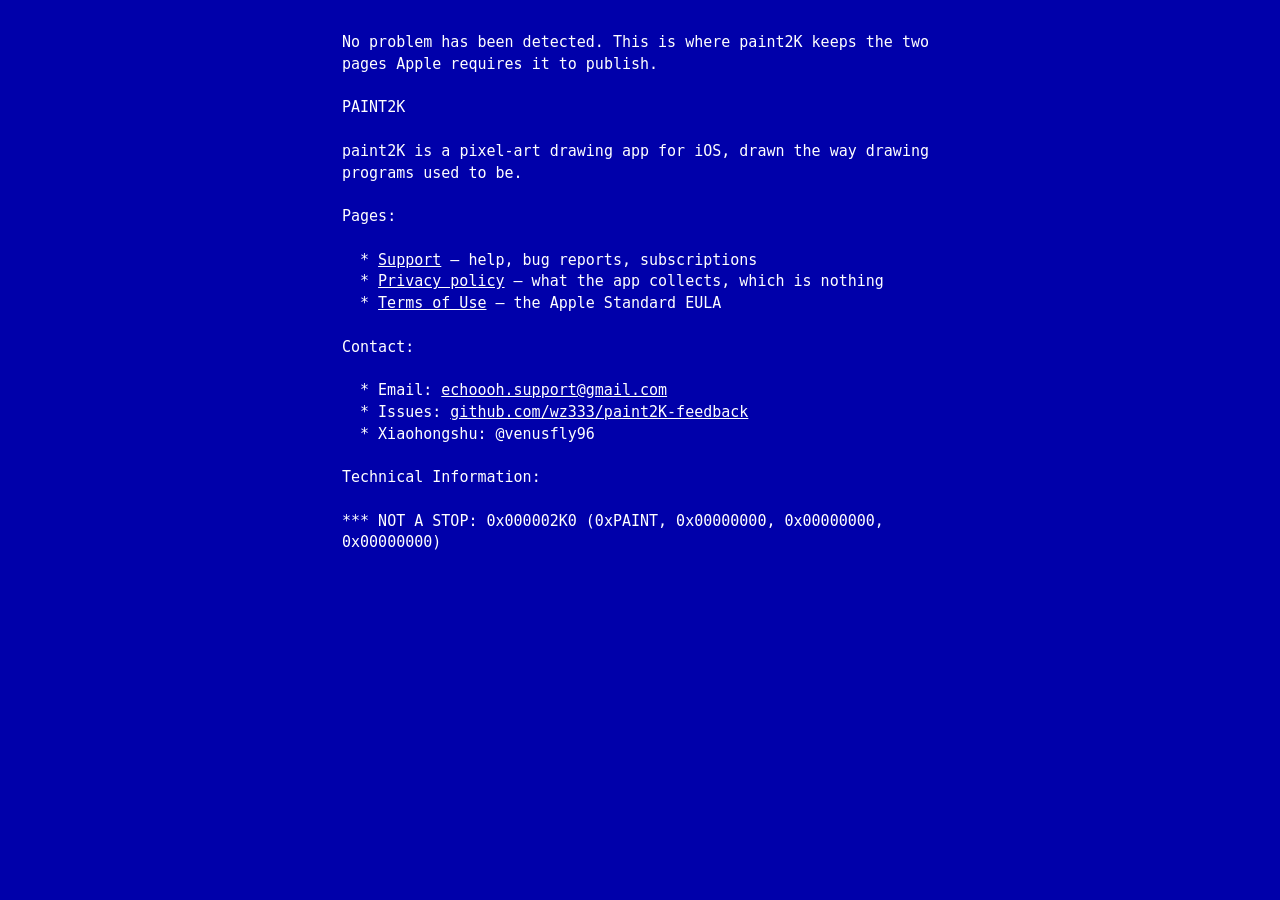
<file: index.html>
<!DOCTYPE html>
<html lang="en">
<head>
<meta charset="utf-8">
<meta name="viewport" content="width=device-width, initial-scale=1">
<title>paint2K</title>
<link rel="stylesheet" href="style.css">
</head>
<body>
<main>
<p>No problem has been detected. This is where paint2K keeps the two pages Apple requires it to publish.</p>

<h1>PAINT2K</h1>

<p>paint2K is a pixel-art drawing app for iOS, drawn the way drawing programs used to be.</p>

<h2>Pages:</h2>

<ul>
<li><a href="support.html">Support</a> — help, bug reports, subscriptions</li>
<li><a href="privacy.html">Privacy policy</a> — what the app collects, which is nothing</li>
<li><a href="https://www.apple.com/legal/internet-services/itunes/dev/stdeula/">Terms of Use</a> — the Apple Standard EULA</li>
</ul>

<h2>Contact:</h2>

<ul>
<li>Email: <a href="mailto:echoooh.support@gmail.com">echoooh.support@gmail.com</a></li>
<li>Issues: <a href="https://github.com/wz333/paint2K-feedback">github.com/wz333/paint2K-feedback</a></li>
<li>Xiaohongshu: @venusfly96</li>
</ul>

<p>Technical Information:</p>

<p>*** NOT A STOP: 0x000002K0 (0xPAINT, 0x00000000, 0x00000000, 0x00000000)</p>
</main>
</body>
</html>
</file>
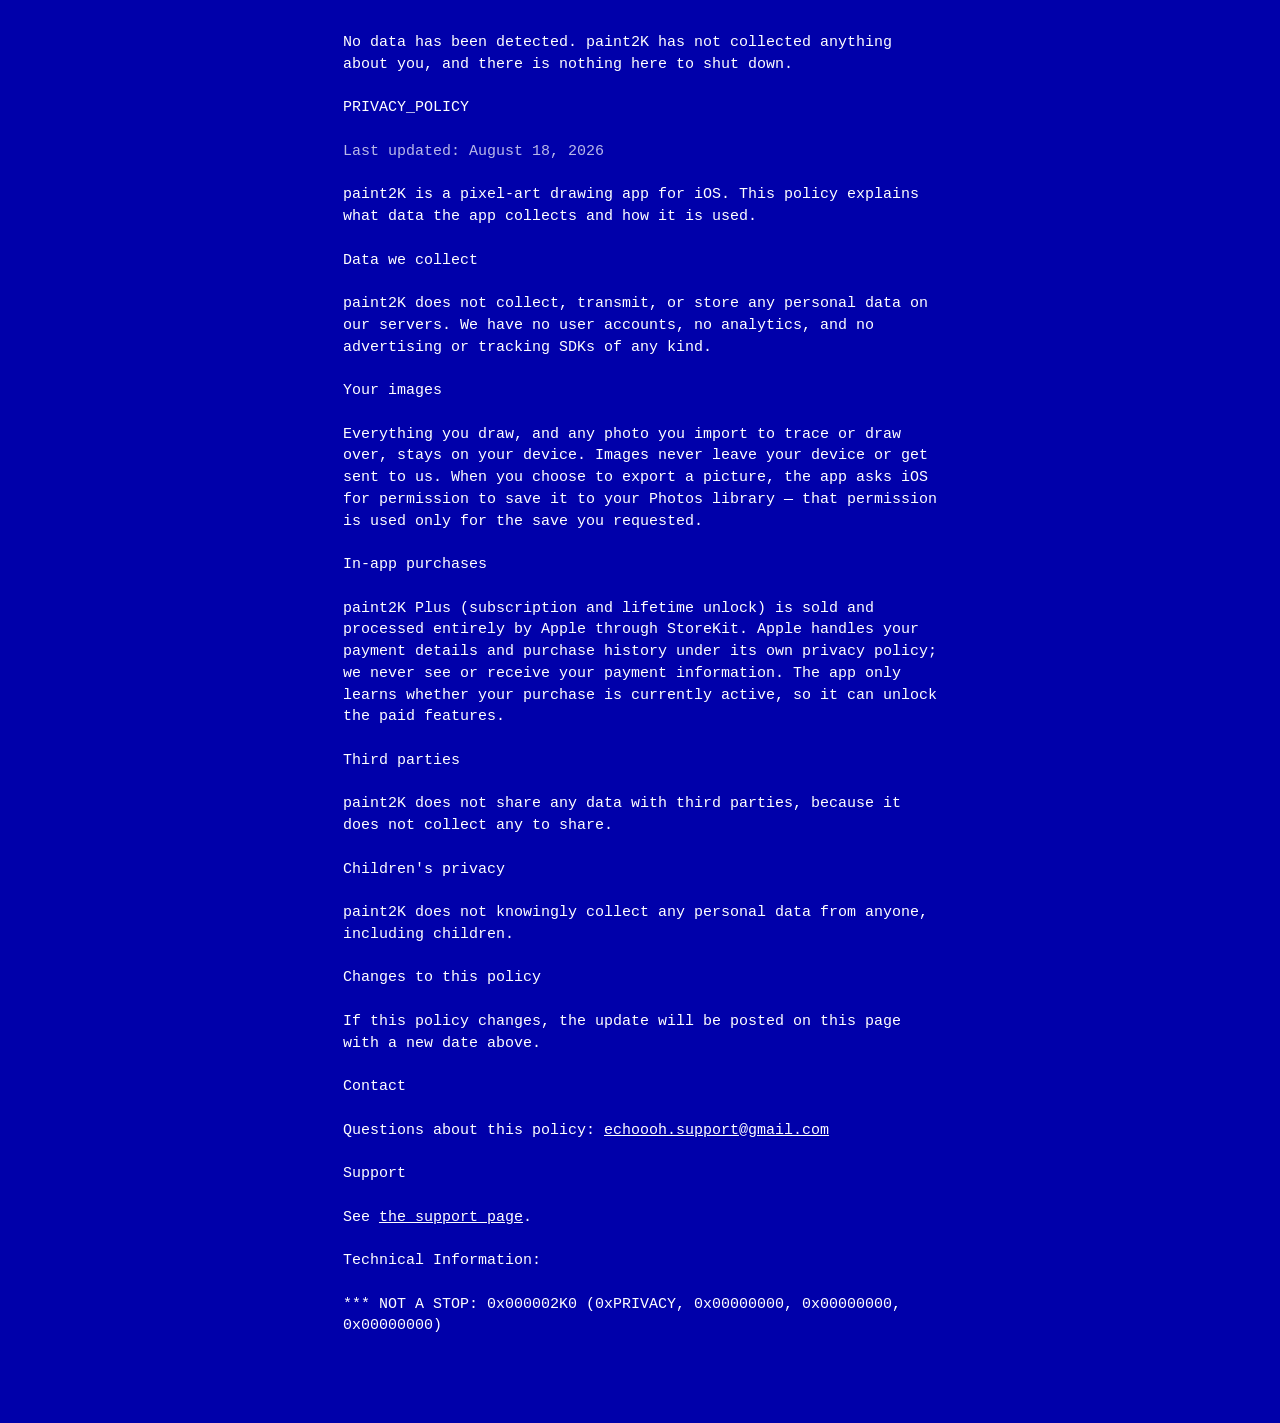
<file: privacy.html>
<!DOCTYPE html>
<html lang="en">
<head>
<meta charset="utf-8">
<meta name="viewport" content="width=device-width, initial-scale=1">
<title>paint2K Privacy Policy</title>
<link rel="stylesheet" href="style.css">
</head>
<body>
<main>
<p>No data has been detected. paint2K has not collected anything about you, and there is nothing here to shut down.</p>

<h1>PRIVACY_POLICY</h1>

<p class="updated">Last updated: August 18, 2026</p>

<p>paint2K is a pixel-art drawing app for iOS. This policy explains what data the app collects and how it is used.</p>

<h2>Data we collect</h2>

<p>paint2K does not collect, transmit, or store any personal data on our servers. We have no user accounts, no analytics, and no advertising or tracking SDKs of any kind.</p>

<h2>Your images</h2>

<p>Everything you draw, and any photo you import to trace or draw over, stays on your device. Images never leave your device or get sent to us. When you choose to export a picture, the app asks iOS for permission to save it to your Photos library — that permission is used only for the save you requested.</p>

<h2>In-app purchases</h2>

<p>paint2K Plus (subscription and lifetime unlock) is sold and processed entirely by Apple through StoreKit. Apple handles your payment details and purchase history under its own privacy policy; we never see or receive your payment information. The app only learns whether your purchase is currently active, so it can unlock the paid features.</p>

<h2>Third parties</h2>

<p>paint2K does not share any data with third parties, because it does not collect any to share.</p>

<h2>Children's privacy</h2>

<p>paint2K does not knowingly collect any personal data from anyone, including children.</p>

<h2>Changes to this policy</h2>

<p>If this policy changes, the update will be posted on this page with a new date above.</p>

<h2>Contact</h2>

<p>Questions about this policy: <a href="mailto:echoooh.support@gmail.com">echoooh.support@gmail.com</a></p>

<h2>Support</h2>

<p>See <a href="support.html">the support page</a>.</p>

<p>Technical Information:</p>

<p>*** NOT A STOP: 0x000002K0 (0xPRIVACY, 0x00000000, 0x00000000, 0x00000000)</p>
</main>
</body>
</html>
</file>
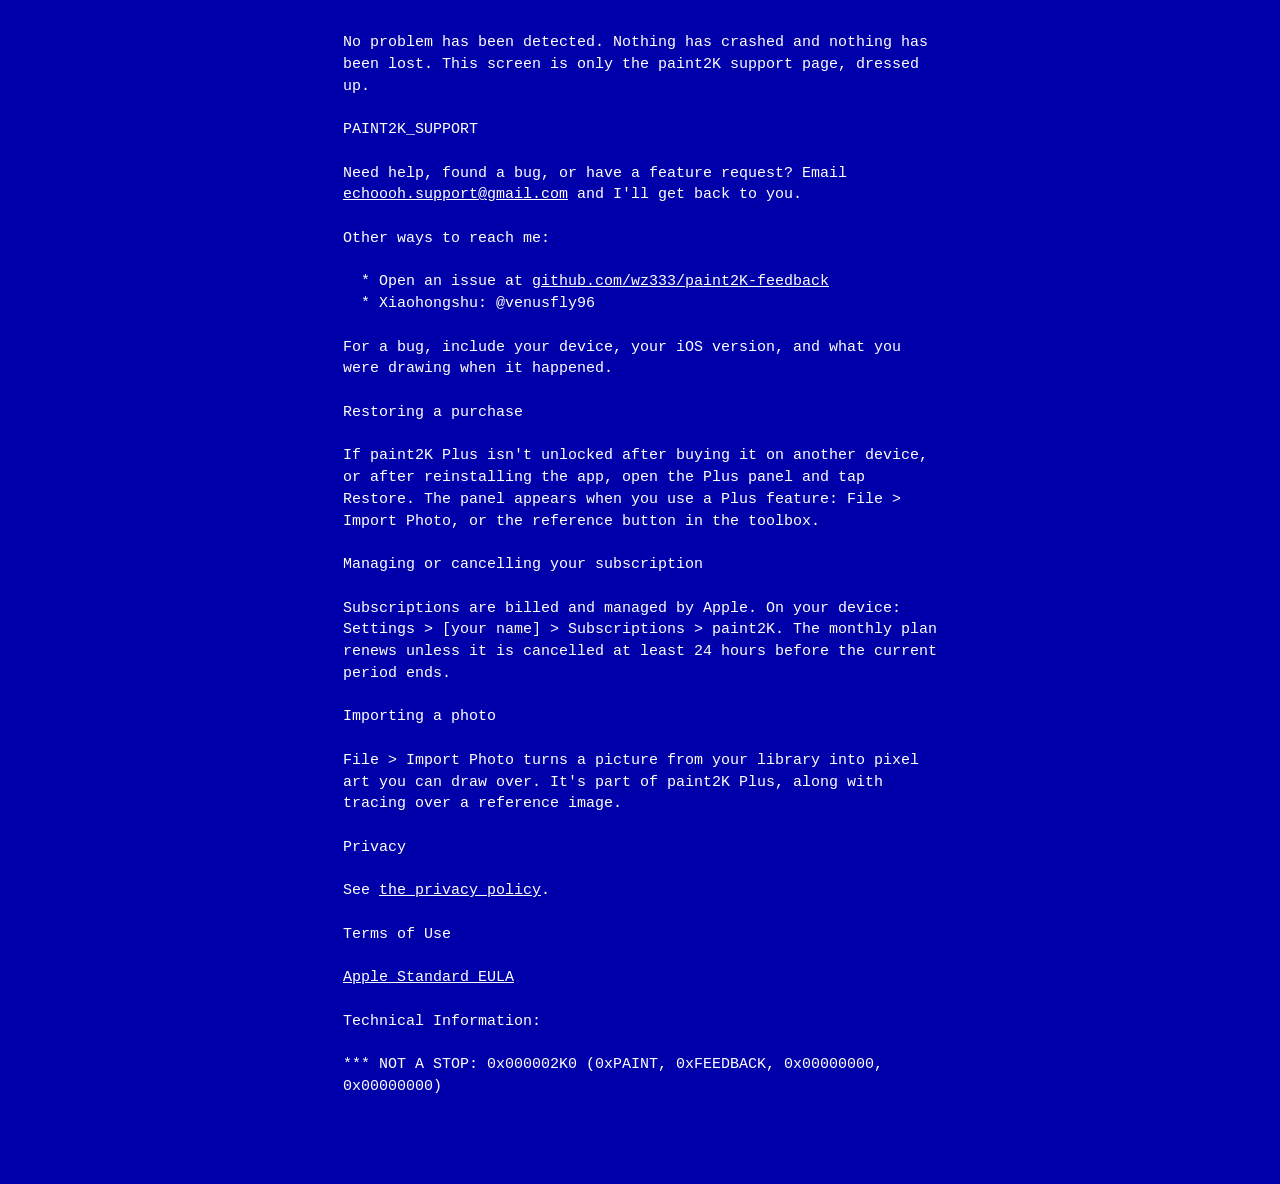
<file: support.html>
<!DOCTYPE html>
<html lang="en">
<head>
<meta charset="utf-8">
<meta name="viewport" content="width=device-width, initial-scale=1">
<title>paint2K Support</title>
<link rel="stylesheet" href="style.css">
</head>
<body>
<main>
<p>No problem has been detected. Nothing has crashed and nothing has been lost. This screen is only the paint2K support page, dressed up.</p>

<h1>PAINT2K_SUPPORT</h1>

<p>Need help, found a bug, or have a feature request? Email <a href="mailto:echoooh.support@gmail.com">echoooh.support@gmail.com</a> and I'll get back to you.</p>

<h2>Other ways to reach me:</h2>

<ul>
<li>Open an issue at <a href="https://github.com/wz333/paint2K-feedback">github.com/wz333/paint2K-feedback</a></li>
<li>Xiaohongshu: @venusfly96</li>
</ul>

<p>For a bug, include your device, your iOS version, and what you were drawing when it happened.</p>

<h2>Restoring a purchase</h2>

<p>If paint2K Plus isn't unlocked after buying it on another device, or after reinstalling the app, open the Plus panel and tap Restore. The panel appears when you use a Plus feature: File &gt; Import Photo, or the reference button in the toolbox.</p>

<h2>Managing or cancelling your subscription</h2>

<p>Subscriptions are billed and managed by Apple. On your device: Settings &gt; [your name] &gt; Subscriptions &gt; paint2K. The monthly plan renews unless it is cancelled at least 24 hours before the current period ends.</p>

<h2>Importing a photo</h2>

<p>File &gt; Import Photo turns a picture from your library into pixel art you can draw over. It's part of paint2K Plus, along with tracing over a reference image.</p>

<h2>Privacy</h2>

<p>See <a href="privacy.html">the privacy policy</a>.</p>

<h2>Terms of Use</h2>

<p><a href="https://www.apple.com/legal/internet-services/itunes/dev/stdeula/">Apple Standard EULA</a></p>

<p>Technical Information:</p>

<p>*** NOT A STOP: 0x000002K0 (0xPAINT, 0xFEEDBACK, 0x00000000, 0x00000000)</p>
</main>
</body>
</html>
</file>
<file: style.css>
/* The XP stop screen, as a stylesheet. Every page here shares it so the three of them read
   as one screen the reader is paging through rather than three documents. */

html {
  background: #0000AA;
  /* The blue screen filled the display. On a phone the safe-area bands should be blue too,
     not white, so the background lives on html rather than on a centred card. */
  -webkit-text-size-adjust: 100%;
}

body {
  margin: 0;
  background: #0000AA;
  color: #FFFFFF;
  /* Lucida Console is the face the XP stop screen actually used. The fallbacks are the
     nearest fixed-pitch faces on machines that never shipped it. */
  font-family: "Lucida Console", "Lucida Sans Typewriter", Consolas, Menlo, monospace;
  font-size: 15px;
  line-height: 1.45;
  /* No anti-aliasing softening: the original was a text-mode framebuffer. */
  -webkit-font-smoothing: none;
  font-smooth: never;
}

main {
  max-width: 66ch;
  margin: 0 auto;
  padding: 32px 20px 64px;
}

/* The original wrapped at a fixed 78 columns. A phone cannot honour that, so the copy is
   authored as flowing paragraphs and the measure above does the wrapping instead — hard
   newlines in the markup would wrap twice and come out ragged. */
p {
  margin: 0 0 1.45em;
}

/* The screen had one weight, one size and one colour: headings differ from body text only
   by the caps on the stop code. */
h1, h2 {
  font: inherit;
  margin: 0 0 1.45em;
}

h1 { text-transform: uppercase; }

a {
  color: #FFFFFF;
  text-decoration: underline;
  word-break: break-word;
}

a:hover, a:focus { background: #FFFFFF; color: #0000AA; outline: none; }

ul { margin: 0 0 1.45em; padding-left: 2ch; list-style: none; }
li { margin: 0; }
li::before { content: "* "; }

/* The line under the title on the privacy page. Dimmer than the body, still legible on the
   blue — the XP screen's own secondary text was the same white, so this is as far from it
   as the palette goes. */
.updated { color: #B8B8E8; }

@media (max-width: 480px) {
  body { font-size: 13px; }
  main { padding: 20px 14px 48px; }
}
</file>
